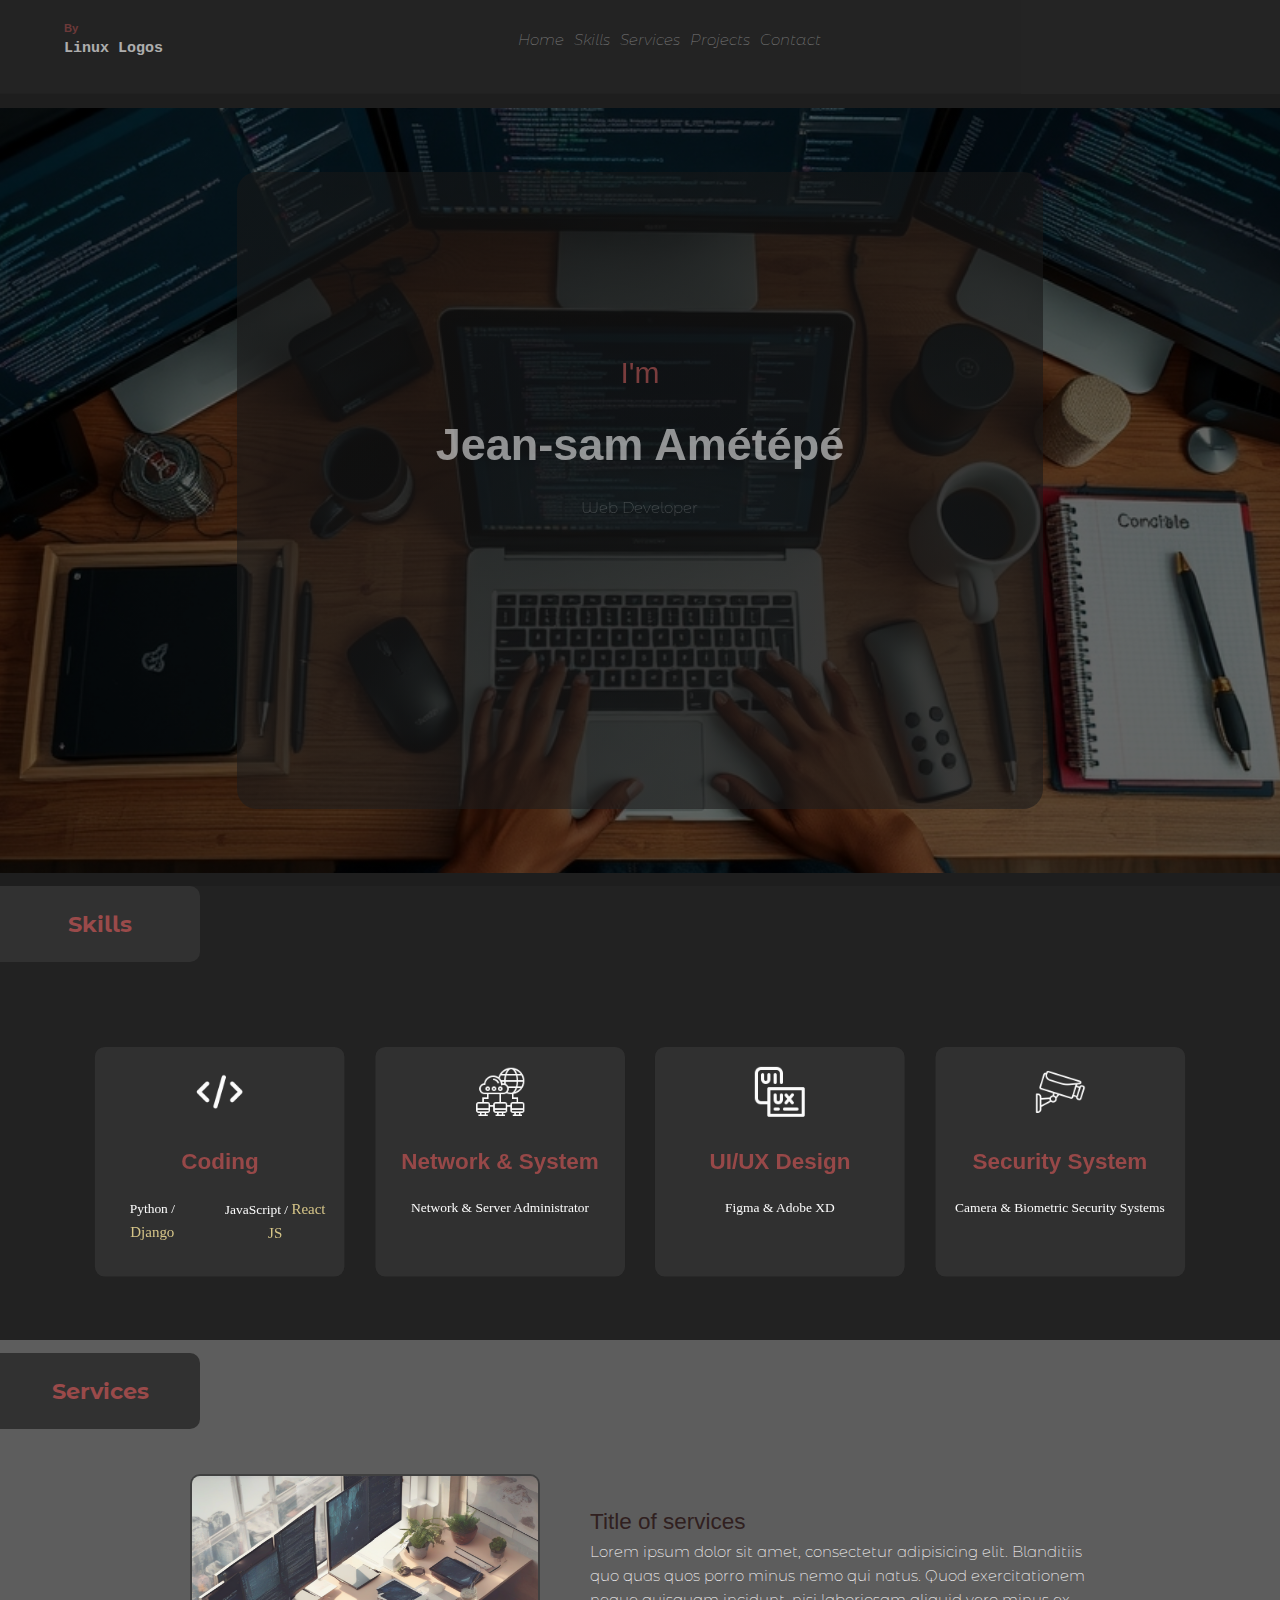
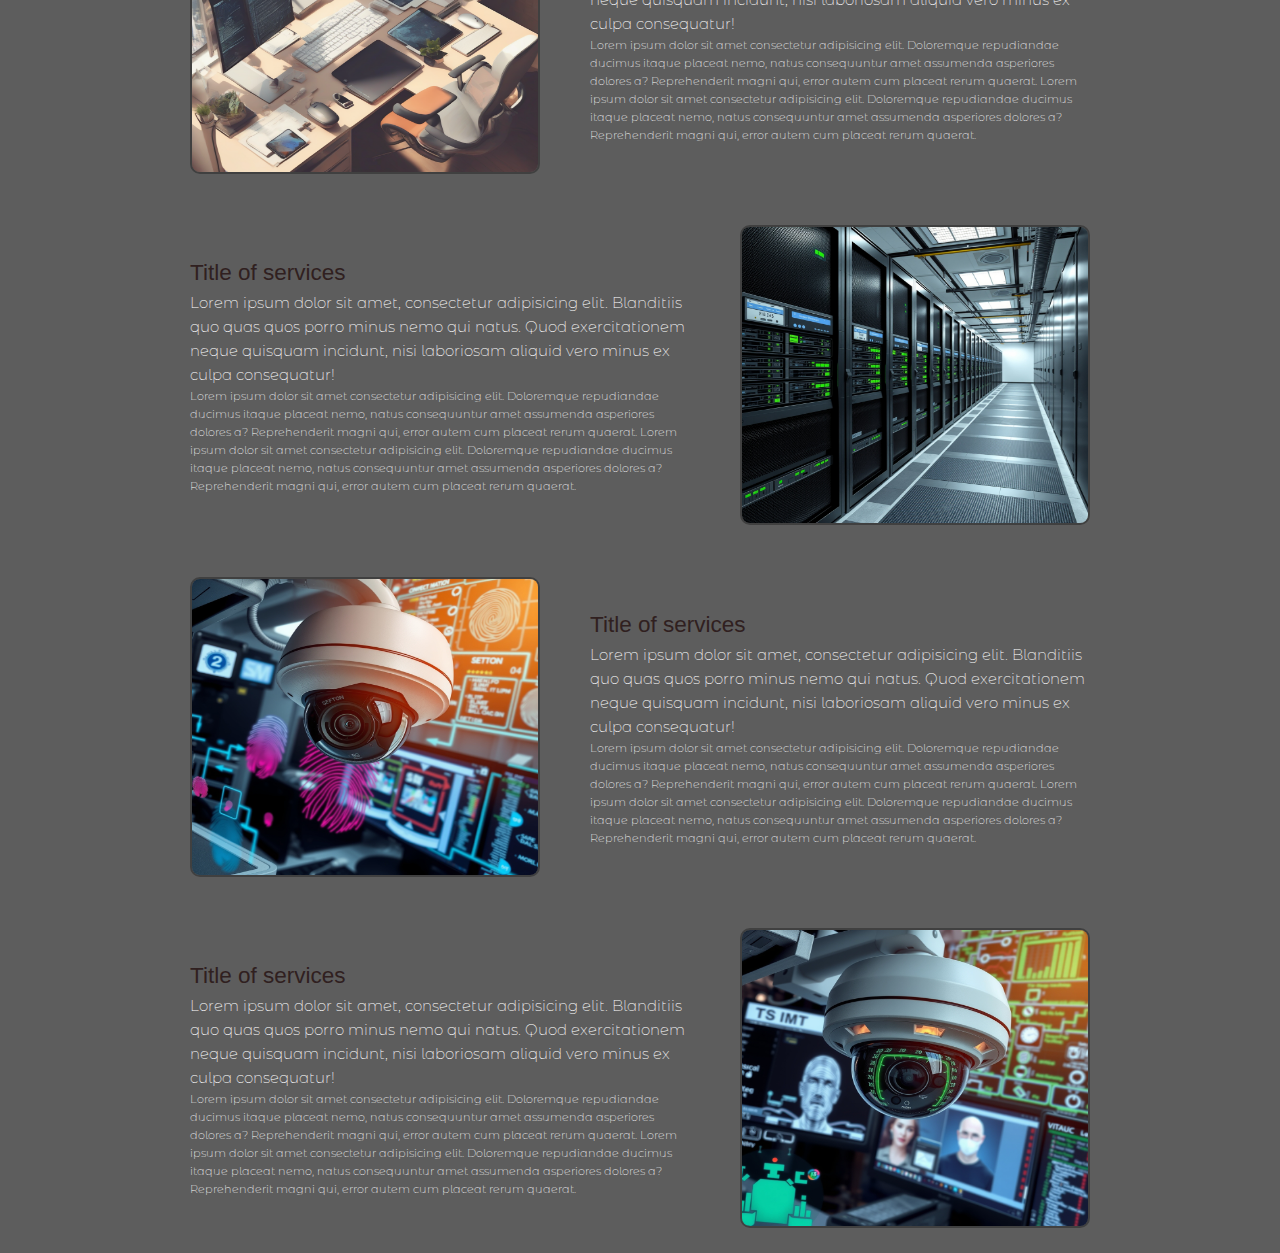
<file: Frontend/templates/myportofolio/index.html>
<!DOCTYPE html>
<html lang="fr">
  <head>
    <meta charset="UTF-8" />
    <meta name="viewport" content="width=device-width, initial-scale=1.0" />
    <title>I'm Jean-sam</title>

    <link rel="stylesheet" href="style.css" />
    <link
      rel="stylesheet"
      href="https://cdnjs.cloudflare.com/ajax/libs/font-awesome/6.6.0/css/all.min.css"
      integrity="sha512-Kc323vGBEqzTmouAECnVceyQqyqdsSiqLQISBL29aUW4U/M7pSPA/gEUZQqv1cwx4OnYxTxve5UMg5GT6L4JJg=="
      crossorigin="anonymous"
      referrerpolicy="no-referrer"
    />
    <link
      rel="stylesheet"
      href="https://fonts.googleapis.com/css2?family=Bad+Script&family=Edu+AU+VIC+WA+NT+Hand&family=Montserrat+Alternates:ital,wght@0,100;0,200;0,300;0,400;0,500;0,600;0,700;0,800;0,900&display=swap"
    />
    <link rel="preconnect" href="https://fonts.googleapis.com" />
    <link rel="preconnect" href="https://fonts.gstatic.com" crossorigin />

    <script
      src="https://cdnjs.cloudflare.com/ajax/libs/gsap/3.11.0/gsap.min.js"
      defer
    ></script>
    <script src="animation.js" defer></script>
  </head>
  <body>
    <header class="headercontent" id="Home">
      <div class="bylinux"><span>By</span><strong>Linux Logos</strong></div>
      <nav class="navcontent">
        <ul>
          <li><a href="#Home">Home</a></li>
          <li><a href="#">Skills</a></li>
          <li><a href="#Services">Services</a></li>
          <li><a href="#">Projects</a></li>
          <li><a href="#">Contact</a></li>
        </ul>
      </nav>
      <div class="socialmedia">
        <ul>
          <li>
            <a href="#"><i class="fa-brands fa-facebook"></i></a>
          </li>
          <li>
            <a href="#"><i class="fa-brands fa-tiktok"></i></a>
          </li>
          <li>
            <a href="#"><i class="fa-brands fa-linkedin"></i></a>
          </li>
          <li>
            <a href="#"><i class="fa-brands fa-instagram"></i></a>
          </li>
          <li>
            <a href="#"><i class="fa-brands fa-twitter"></i></a>
          </li>
        </ul>
      </div>
      <div class="iconenave">
        <a href="#"><img src="menu.png" alt="Icone of menu" /></a>
      </div>
    </header>

    <main>
      <section class="presentation">
        <div class="myname">
          <p>I'm</p>
          <p>Jean-sam Amétépé</p>
          <p>Web Developer</p>
          <p>Network and System Administrator</p>
          <p>UX/UI Designer</p>
          <p id="contactme"><a href="#">Contact me</a></p>
        </div>
      </section>

      <section class="skills-component" id="Services">
        <h2 class="navstep">Skills</h2>
        <div class="servicescontaint">
          <div class="servicescomponent">
            <div><img src="code.png" alt="Icon of coding" /></div>
            <div class="skills">Coding</div>
            <ul>
              <li class="codinglangage">Python / <span>Django</span></li>
              <li class="codinglangage">JavaScript / <span>React JS</span></li>
            </ul>
          </div>
          <div class="servicescomponent">
            <div><img src="computer.png" alt="Icon of network" /></div>
            <div class="skills">Network & System</div>
            <ul>
              <li class="codinglangage">Network & Server Administrator</li>
            </ul>
          </div>
          <div class="servicescomponent">
            <div><img src="ui-ux.png" alt="Icon of UI/UX Design" /></div>
            <div class="skills">UI/UX Design</div>
            <ul>
              <li class="codinglangage">Figma & Adobe XD</li>
            </ul>
          </div>
          <div class="servicescomponent">
            <div><img src="network.png" alt="Icon of security system" /></div>
            <div class="skills">Security System</div>
            <ul>
              <li class="codinglangage">Camera & Biometric Security Systems</li>
            </ul>
          </div>
        </div>
      </section>
      <section class="services">
        <h2 class="navstep">Services</h2>
        <div class="services-details">
          <div class="services-images">
            <img src="office.png" alt="Image of dev office" />
            <div class="title-services">
              <h5>Title of services</h5>
              <p class="description-services">
                Lorem ipsum dolor sit amet, consectetur adipisicing elit.
                Blanditiis quo quas quos porro minus nemo qui natus. Quod
                exercitationem neque quisquam incidunt, nisi laboriosam aliquid
                vero minus ex culpa consequatur!
              </p>
              <p class="subdescription">
                Lorem ipsum dolor sit amet consectetur adipisicing elit.
                Doloremque repudiandae ducimus itaque placeat nemo, natus
                consequuntur amet assumenda asperiores dolores a? Reprehenderit
                magni qui, error autem cum placeat rerum quaerat. Lorem ipsum
                dolor sit amet consectetur adipisicing elit. Doloremque
                repudiandae ducimus itaque placeat nemo, natus consequuntur amet
                assumenda asperiores dolores a? Reprehenderit magni qui, error
                autem cum placeat rerum quaerat.
              </p>
            </div>
          </div>
        </div>
        <div class="services-details">
          <div class="services-images">
            <div class="title-services">
              <h5>Title of services</h5>
              <p class="description-services">
                Lorem ipsum dolor sit amet, consectetur adipisicing elit.
                Blanditiis quo quas quos porro minus nemo qui natus. Quod
                exercitationem neque quisquam incidunt, nisi laboriosam aliquid
                vero minus ex culpa consequatur!
              </p>
              <p class="subdescription">
                Lorem ipsum dolor sit amet consectetur adipisicing elit.
                Doloremque repudiandae ducimus itaque placeat nemo, natus
                consequuntur amet assumenda asperiores dolores a? Reprehenderit
                magni qui, error autem cum placeat rerum quaerat. Lorem ipsum
                dolor sit amet consectetur adipisicing elit. Doloremque
                repudiandae ducimus itaque placeat nemo, natus consequuntur amet
                assumenda asperiores dolores a? Reprehenderit magni qui, error
                autem cum placeat rerum quaerat.
              </p>
            </div>
            <img src="8uR1bzOZCJ.png" alt="Image of dev office" />
          </div>
        </div>
        <div class="services-details">
          <div class="services-images">
            <img src="kPUseRauLc.png" alt="Image of dev office" />
            <div class="title-services">
              <h5>Title of services</h5>
              <p class="description-services">
                Lorem ipsum dolor sit amet, consectetur adipisicing elit.
                Blanditiis quo quas quos porro minus nemo qui natus. Quod
                exercitationem neque quisquam incidunt, nisi laboriosam aliquid
                vero minus ex culpa consequatur!
              </p>
              <p class="subdescription">
                Lorem ipsum dolor sit amet consectetur adipisicing elit.
                Doloremque repudiandae ducimus itaque placeat nemo, natus
                consequuntur amet assumenda asperiores dolores a? Reprehenderit
                magni qui, error autem cum placeat rerum quaerat. Lorem ipsum
                dolor sit amet consectetur adipisicing elit. Doloremque
                repudiandae ducimus itaque placeat nemo, natus consequuntur amet
                assumenda asperiores dolores a? Reprehenderit magni qui, error
                autem cum placeat rerum quaerat.
              </p>
            </div>
          </div>
        </div>
        <div class="services-details">
          <div class="services-images">
            <div class="title-services">
              <h5>Title of services</h5>
              <p class="description-services">
                Lorem ipsum dolor sit amet, consectetur adipisicing elit.
                Blanditiis quo quas quos porro minus nemo qui natus. Quod
                exercitationem neque quisquam incidunt, nisi laboriosam aliquid
                vero minus ex culpa consequatur!
              </p>
              <p class="subdescription">
                Lorem ipsum dolor sit amet consectetur adipisicing elit.
                Doloremque repudiandae ducimus itaque placeat nemo, natus
                consequuntur amet assumenda asperiores dolores a? Reprehenderit
                magni qui, error autem cum placeat rerum quaerat. Lorem ipsum
                dolor sit amet consectetur adipisicing elit. Doloremque
                repudiandae ducimus itaque placeat nemo, natus consequuntur amet
                assumenda asperiores dolores a? Reprehenderit magni qui, error
                autem cum placeat rerum quaerat.
              </p>
            </div>
            <img src="pu7UDVpDq5.png" alt="Image of dev office" />
          </div>
        </div>
      </section>
    </main>
  </body>
</html>
</file>
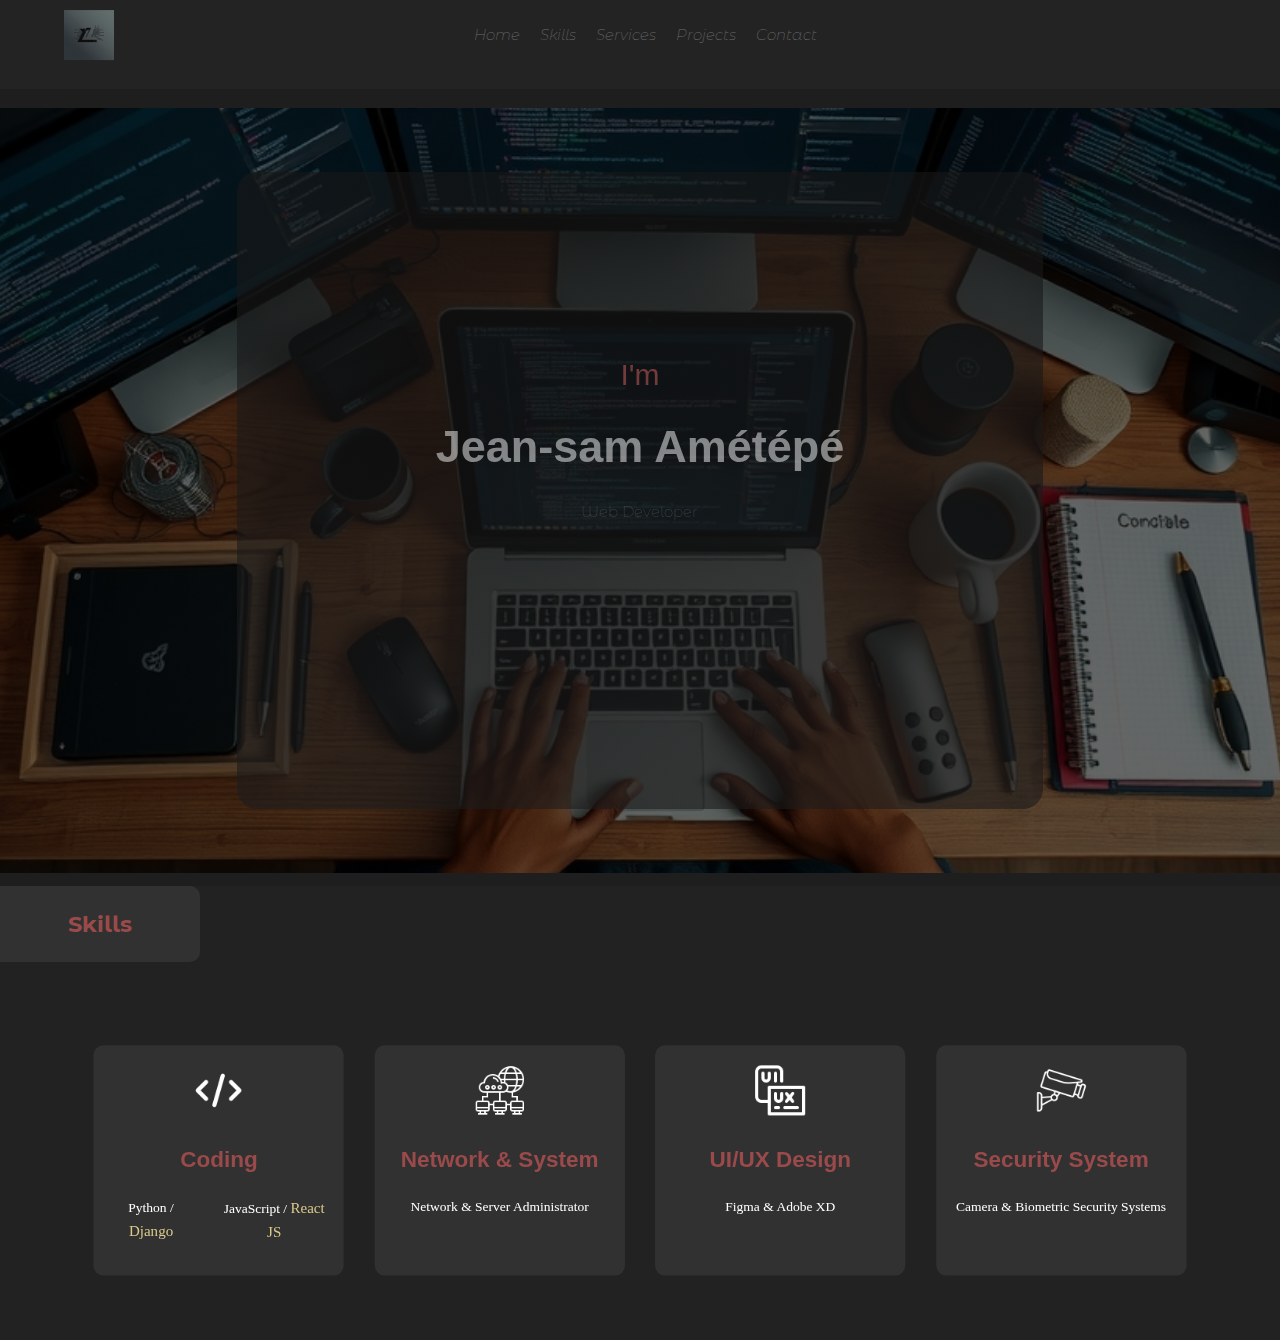
<file: Frontend/templates/myportofolio/result.html>
<!DOCTYPE html>
<html lang="fr">
  <head>
    <meta charset="UTF-8" />
    <meta name="viewport" content="width=device-width, initial-scale=1.0" />
    <title>I'm Jean-sam</title>

    <link rel="stylesheet" href="style.css" />
    <link
      rel="stylesheet"
      href="https://cdnjs.cloudflare.com/ajax/libs/font-awesome/6.6.0/css/all.min.css"
      integrity="sha512-Kc323vGBEqzTmouAECnVceyQqyqdsSiqLQISBL29aUW4U/M7pSPA/gEUZQqv1cwx4OnYxTxve5UMg5GT6L4JJg=="
      crossorigin="anonymous"
      referrerpolicy="no-referrer"
    />
    <link
      rel="stylesheet"
      href="https://fonts.googleapis.com/css2?family=Bad+Script&family=Edu+AU+VIC+WA+NT+Hand&family=Montserrat+Alternates:ital,wght@0,100;0,200;0,300;0,400;0,500;0,600;0,700;0,800;0,900&display=swap"
    />
    <script
      src="https://cdnjs.cloudflare.com/ajax/libs/gsap/3.11.0/gsap.min.js"
      defer
    ></script>
    <script src="animation.js" defer></script>
  </head>
  <body>
    <header class="headercontent" id="Home">
      <div class="bylinux">
        <img src="LinuxLogos.png" alt="Logo of Linux Logos" />
      </div>
      <nav class="navcontent" id="navMenu">
        <ul>
          <li><a href="#Home">Home</a></li>
          <li><a href="#">Skills</a></li>
          <li><a href="#Services">Services</a></li>
          <li><a href="#">Projects</a></li>
          <li><a href="#">Contact</a></li>
        </ul>
      </nav>
      <div class="socialmedia">
        <ul>
          <li>
            <a href="#"><i class="fa-brands fa-facebook"></i></a>
          </li>
          <li>
            <a href="#"><i class="fa-brands fa-tiktok"></i></a>
          </li>
          <li>
            <a href="#"><i class="fa-brands fa-linkedin"></i></a>
          </li>
          <li>
            <a href="#"><i class="fa-brands fa-instagram"></i></a>
          </li>
          <li>
            <a href="#"><i class="fa-brands fa-twitter"></i></a>
          </li>
        </ul>
      </div>
      <div class="iconenave" onclick="toggleNav()">
        <a href="#"><img src="menu.png" alt="Icone of menu" /></a>
      </div>
    </header>

    <main>
      <section class="presentation">
        <div class="myname">
          <p>I'm</p>
          <p>Jean-sam Amétépé</p>
          <p>Web Developer</p>
          <p>Network and System Administrator</p>
          <p>UX/UI Designer</p>
          <p id="contactme"><a href="#">Contact me</a></p>
        </div>
      </section>

      <section class="skills-component" id="Services">
        <h2 class="navstep">Skills</h2>
        <div class="servicescontaint">
          <div class="servicescomponent">
            <div><img src="code.png" alt="Icon of coding" /></div>
            <div class="skills">Coding</div>
            <ul>
              <li class="codinglangage">Python / <span>Django</span></li>
              <li class="codinglangage">JavaScript / <span>React JS</span></li>
            </ul>
          </div>
          <div class="servicescomponent">
            <div><img src="computer.png" alt="Icon of network" /></div>
            <div class="skills">Network & System</div>
            <ul>
              <li class="codinglangage">Network & Server Administrator</li>
            </ul>
          </div>
          <div class="servicescomponent">
            <div><img src="ui-ux.png" alt="Icon of UI/UX Design" /></div>
            <div class="skills">UI/UX Design</div>
            <ul>
              <li class="codinglangage">Figma & Adobe XD</li>
            </ul>
          </div>
          <div class="servicescomponent">
            <div><img src="network.png" alt="Icon of security system" /></div>
            <div class="skills">Security System</div>
            <ul>
              <li class="codinglangage">Camera & Biometric Security Systems</li>
            </ul>
          </div>
        </div>
      </section>
    </main>

    <script>
      function toggleNav() {
        const navMenu = document.getElementById("navMenu");
        navMenu.classList.toggle("active");
      }
    </script>

    <style>
      * {
        margin: 0;
        padding: 0;
        box-sizing: border-box;
        font-size: 15px;
      }

      body {
        scroll-behavior: smooth;
        font-family: "Montserrat Alternates", sans-serif, "Trebuchet MS", "Lucida Sans Unicode", "Lucida Grande", "Lucida Sans", Arial, sans-serif;
        background-color: rgb(30, 30, 30);
        color: #fff;
        line-height: 1.6;
        font-weight: 200;
        font-style: normal;
      }

      /* Header */
      .headercontent {
        display: flex;
        justify-content: space-between;
        align-items: center;
        background-color: rgb(40, 40, 40);
        padding: 0 5%;
        height: 12dvh;
      }
      .headercontent .bylinux img {
        width: 50px;
        height: 50px;
      }

      /* Navigation */
      .navcontent {
        display: flex;
        justify-content: center;
      }
      .navcontent ul {
        display: flex;
        list-style: none;
        gap: 20px;
      }

      .navcontent a {
        text-decoration: none;
        color: rgb(172, 172, 172);
        cursor: pointer;
        transition: all 0.5s ease-in-out;
      }

      .navcontent a:hover {
        color: #797979;
        letter-spacing: 1px;
      }

      /* Menu toggle for mobile */
      .iconenave {
        display: none;
      }
      @media (max-width: 960px) {
        .navcontent {
          display: none;
          position: absolute;
          top: 60px;
          right: 0;
          background: rgb(40, 40, 40);
          width: 100%;
          flex-direction: column;
          padding: 10px;
        }
        .navcontent.active {
          display: flex;
        }
        .iconenave {
          display: flex;
          cursor: pointer;
        }
        .iconenave img {
          width: 30px;
          height: 30px;
        }
      }

      /* Animation for the elements */
      window.onload = () => {
        gsap.from(".headercontent", {
          duration: 3,
          y: -40,
          opacity: 0,
          stagger: 0.3,
          elasticity: 1,
          ease: "elastic.out(1, 0.75)",
          delay: 0.5,
        });
        gsap.from(".myname p", {
          duration: 1.5,
          y: 50,
          opacity: 0,
          stagger: 0.3,
        });
      };
    </style>
  </body>
</html>
</file>
<file: Frontend/templates/myportofolio/style.css>
* {
  margin: 0;
  padding: 0;
  box-sizing: border-box;
  font-size: 15px;
}

body {
  scroll-behavior: smooth;
  font-family: "Montserrat Alternates", sans-serif, "Trebuchet MS",
    "Lucida Sans Unicode", "Lucida Grande", "Lucida Sans", Arial, sans-serif;
  background-color: rgb(30, 30, 30);
  color: #fff;
  line-height: 1.6;
  font-weight: 200;
  font-style: normal;
}
.bylinux {
  color: #b2b2b2;
  font-size: 1.5rem;
  font-weight: bold;
  font-family: "Rockwell", "Segoe UI", Tahoma, Geneva, Verdana, sans-serif;
  display: flex;
  flex-direction: column;
  justify-content: center;
}
.bylinux span {
  color: #9a4a4a;
  font: 100 "Roboto", sans-serif;
  font-size: 0.75rem;
}
.bylinux strong {
  color: #ffffff;
  font-size: 1rem;
  font-family: "Orbitron", "Courier New", Courier, monospace;
  font-weight: 900;
}
li {
  list-style: none;
}
a {
  text-decoration: none;
  color: rgb(172, 172, 172);
  cursor: pointer;
  transition: all ease-in-out 0.5s;
}
.headercontent {
  display: flex;
  justify-content: space-between;
  align-items: center;
  background-color: rgb(40, 40, 40);
  color: #fff;
  padding: 0 5%;
  width: 100%;
  height: 12dvh;
}
a:hover {
  letter-spacing: 1.5px;
  transform: scale(1);
}

ul {
  align-items: center;
  justify-content: center;
  flex: 1;
  display: flex;
  flex-direction: row;
  gap: 20px;
}

.myname :nth-child(2) {
  font-family: "Bad Script", cursive, "Segoe UI", Tahoma, Geneva, Verdana,
    sans-serif;
  font-weight: 400;
  font-style: normal;
}
.iconenave {
  display: none;
}
.navcontent {
  display: flex;
  font-style: italic;
}

.navcontent ul,
.socialicone ul {
  display: flex;
  list-style: none;
  gap: 10px;
}

.navcontent a:hover {
  color: #797979;
  letter-spacing: 1px;
}

.socialmedia ul {
  display: flex;
  flex-direction: row;
  gap: 0 10px;
}
.socialmedia ul li {
  list-style: none;
}
.socialmedia a {
  transition: all ease-in-out 0.3s;
}
.socialmedia a:hover {
  color: #828282;
  scale: 1.05;
}
.presentation {
  display: flex;
  justify-content: center;
  align-items: center;
  flex-direction: row;
  gap: 20px;
  padding: 5%;
  width: 100%;
  height: 85dvh;
  background: linear-gradient(rgba(0, 0, 0, 0.6), rgba(0, 0, 0, 0.6)),
    url("tools.png");
  background-size: cover;
  background-position: center;
  background-repeat: no-repeat;
  background-attachment: fixed;
  object-fit: contain;
}
.myname {
  display: flex;
  flex-direction: column;
  align-items: center;
  justify-content: center;
  background: linear-gradient(rgba(23, 23, 23, 0.6), rgba(28, 27, 27, 0.6));
  width: 70%;
  height: 100%;
  border-radius: 20px;
}
.myname p:nth-child(1) {
  font-size: 2rem;
  color: #9a4a4a;
  font-family: "Rockwell", "Segoe UI", Tahoma, Geneva, Verdana, sans-serif;
}
.myname p:nth-child(6) {
  margin-top: 7%;
}
.myname p:nth-child(2) {
  font-size: 3rem;
  font-weight: bold;
  font-family: "Segoe Print", "Segoe UI", Tahoma, Geneva, Verdana, sans-serif;
}

.myname a {
  padding: 10px 20px;
  background-color: #5e3030;
  display: flex;
  align-items: center;
  justify-content: center;
  transition: ease-in-out 1.5s;
  width: 300px;
  border-radius: 10px;
  font-size: 1.5rem;
  font-family: "Rockwell", "Roboto", "Arial", sans-serif, "Segoe UI", Tahoma,
    Geneva, Verdana, sans-serif;
}

.myname a:hover {
  background-color: #834040;
  color: #fff;
}

.skills-component {
  background: rgb(34, 34, 34);
  height: 100%;
}
.navstep {
  margin-top: 1%;
  display: flex;
  justify-content: center;
  color: #9a4a4a;
  font-size: 1.5rem;
  margin-bottom: 20px;
  background-color: #313131;
  padding: 20px;
  z-index: 999;
  width: 200px;
  height: auto;
  border-radius: 0 10px 10px 0;
}
.servicescontaint {
  display: flex;
  justify-content: space-evenly;
  flex-wrap: wrap;
  gap: 10px 0;
  padding: 5%;
}

.servicescomponent {
  background-color: #313131;
  padding: 10px;
  border-radius: 10px;
  width: 250px;
  height: 230px;
  text-align: center;
  transition: transform 0.3s ease-in-out;
}

.servicescomponent img {
  width: 50px;
  height: 50px;
  margin: 10px;
}

.servicescomponent:hover {
  transform: scale(1.05);
}

.skills {
  font-size: 1.5rem;
  margin: 10px 0;
  font-weight: bold;
  color: #9a4a4a;
  font-family: "Rockwell", "Segoe UI", Tahoma, Geneva, Verdana, sans-serif;
}
.codinglangage {
  color: #ffffff;
  font-size: 0.9rem;
  font-family: "Times New Roman", Times, serif;
}
.codinglangage span {
  color: #dac98b;
}
.servicescomponent ul {
  list-style-type: none;
  padding: 2px;
  margin-top: 10px;
}

.servicescomponent li {
  margin: 5px 0;
}
.services {
  background-color: #5d5d5d;
  display: flex;
  flex-direction: column;
}
.services-images {
  display: flex;
  flex-direction: row;
  justify-content: space-between;
  align-items: center;
  justify-content: center;
  gap: 50px;
  margin: 2% 0;
}
.services-images img {
  width: 350px;
  height: 300px;
  border: #404040 2px solid;
  border-radius: 10px;
}
.title-services {
  max-width: 500px;
}
.title-services h5 {
  color: #302020;
  font-size: 1.5rem;
  font-weight: 500;
  font-family: "Trebuchet MS", "Lucida Sans Unicode", "Lucida Grande",
    "Lucida Sans", Arial, sans-serif;
}
.description-services {
  font-size: 1rem;
  color: #ffffff;
  font: "Times New Roman", Times, serif;
}
.subdescription {
  font-size: 0.75rem;
  color: #ffffff;
  font: "Times New Roman", Times, serif;
}
@media (max-width: 960px) {
  .headercontent {
    display: flex;
    flex-direction: row;
    align-items: center;
    justify-content: space-between;
    padding: 15px;
  }

  .socialmedia {
    display: none;
  }

  .iconenave {
    display: flex;
  }

  .iconenave img {
    width: 20px;
    height: 20px;
  }

  .navcontent ul {
    display: none;
  }

  .maincontent {
    flex-direction: column;
  }

  .presentation {
    text-align: center;
    width: 100%;
  }
  .myname {
    padding: 2%;
    display: flex;
    width: 100%;
    height: 80%;
  }
  .myname p:nth-child(1) {
    color: #9b6c6c;
    font-size: 1.5rem;
    font-family: "Rockwell", "Segoe UI", Tahoma, Geneva, Verdana, sans-serif;
  }
  .myname p:nth-child(2) {
    font-size: 2rem;
    margin: 10px 0;
  }

  #contactme {
    text-align: center;
    display: flex;
    justify-content: center;
    align-items: center;
    width: 70%;
  }

  #contactme a {
    text-decoration: none;
    font-size: 1.2rem;
    background-color: #7d4848;
    color: #fff;
  }

  .services {
    text-align: center;
    background-color: #515151;
    padding: 20px;
  }

  .services h2 {
    font-size: 1.5rem;
    margin-bottom: 20px;
    padding: 15px;
    width: auto;
    border-radius: 5px;
  }

  .servicescontaint {
    display: grid;
    grid-template-columns: repeat(2, 1fr);
    grid-template-rows: repeat(2, 1fr);
    gap: 10px;
  }

  .servicescomponent {
    width: 100%;
    padding: 15px;
    height: auto;
    margin-bottom: 10px;
  }

  .servicescomponent img {
    width: 50px;
    height: 50px;
    margin: 5px 0;
  }

  .skills {
    font-size: 1.2rem;
    margin: 8px 0;
  }

  .codinglangage {
    font-size: 1rem;
  }

  .servicescomponent ul {
    padding: 5px;
  }

  .servicescomponent li {
    margin: 3px 0;
  }
}

@media (max-width: 720px) {
  .headercontent {
    display: flex;
    flex-direction: row;
    align-items: center;
    justify-content: space-between;
    padding: 15px;
  }

  .socialmedia {
    display: none;
  }

  .iconenave {
    display: flex;
  }

  .iconenave img {
    width: 20px;
    height: 20px;
  }

  .navcontent ul {
    display: none;
  }

  .navcontent ul li {
    margin: 8px 0;
  }

  .maincontent {
    flex-direction: column;
    padding: 20px;
  }

  .presentation {
    text-align: center;
    width: 100%;
  }
  .myname {
    display: flex;
    width: 100%;
    height: 80%;
  }
  .myname p {
    font-size: 1rem;
    margin: 7px 0;
  }
  .myname p:nth-child(1) {
    color: #9b6c6c;
    font-size: 1.5rem;
    font-family: "Rockwell", "Segoe UI", Tahoma, Geneva, Verdana, sans-serif;
  }
  .myname p:nth-child(2) {
    font-size: 2rem;
    margin: 7% 0;
  }

  #contactme {
    text-align: center;
    display: flex;
    justify-content: center;
    align-items: center;
    margin-top: 10%;
    width: 70%;
  }

  #contactme a {
    text-decoration: none;
    font-size: 1.2rem;
    background-color: #7d4848;
    color: #fff;
  }

  .services {
    text-align: center;
    background-color: #515151;
    padding: 20px;
  }

  .services h2 {
    font-size: 1.5rem;
    margin-bottom: 20px;
    padding: 15px;
    width: auto;
    border-radius: 5px;
  }

  .servicescontaint {
    display: flex;
    flex-direction: column;
    align-items: center;
    gap: 15px;
    padding: 0;
  }

  .servicescomponent {
    width: 100%;
    padding: 15px;
    height: auto;
    margin-bottom: 10px;
  }

  .servicescomponent img {
    width: 50px;
    height: 50px;
    margin: 5px 0;
  }

  .skills {
    font-size: 1.2rem;
    margin: 8px 0;
  }

  .codinglangage {
    font-size: 1rem;
  }

  .servicescomponent ul {
    padding: 5px;
  }

  .servicescomponent li {
    margin: 3px 0;
  }
}
</file>
